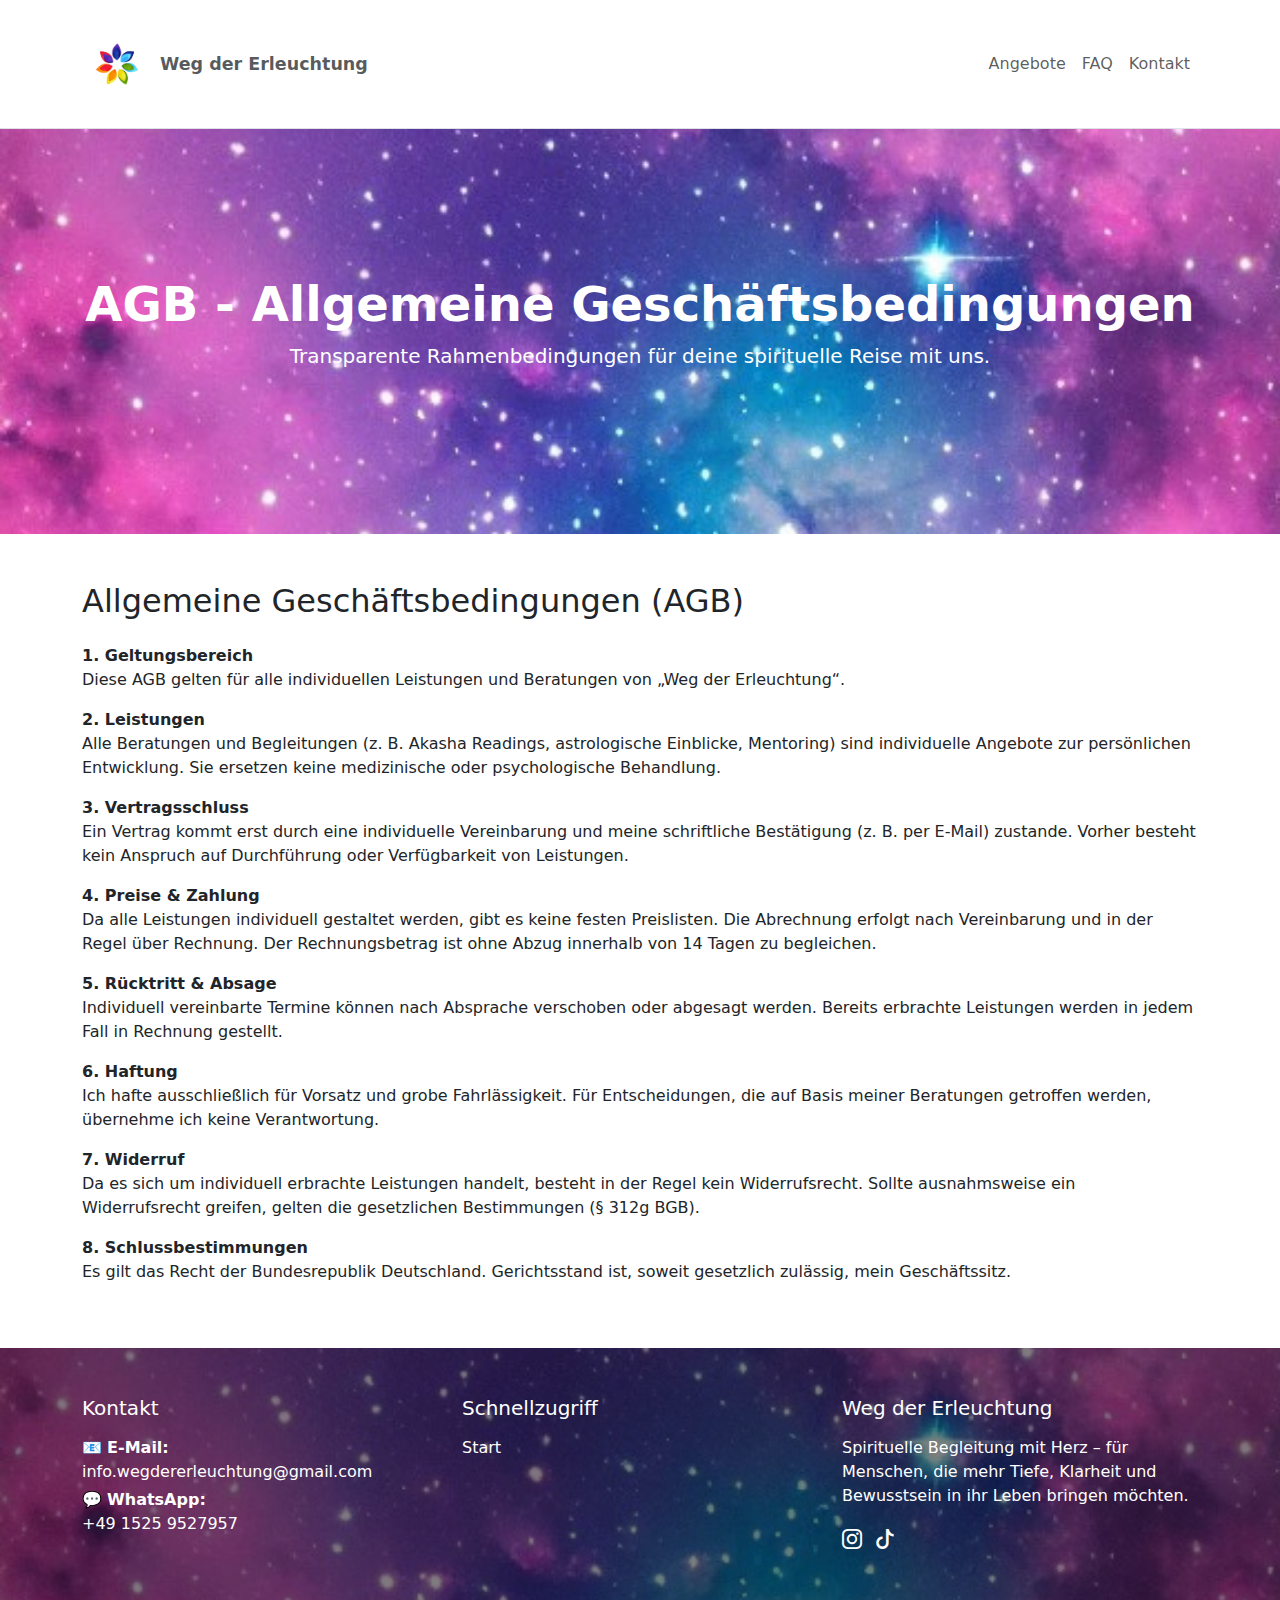
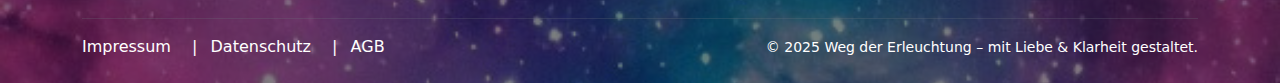
<file: agb.html>
<!DOCTYPE html>
<html lang="de">
<head>
  <meta charset="UTF-8" />
  <meta name="viewport" content="width=device-width, initial-scale=1.0" />
  <title>AGB – Weg der Erleuchtung</title>
  <meta name="description" content="Allgemeine Geschäftsbedingungen – Weg der Erleuchtung">
  <link href="https://cdn.jsdelivr.net/npm/bootstrap@5.3.3/dist/css/bootstrap.min.css" rel="stylesheet"/>
  <link href="https://cdn.jsdelivr.net/npm/bootstrap-icons@1.10.5/font/bootstrap-icons.css" rel="stylesheet"/>
  <link rel="stylesheet" href="style.css">
</head>
<body>

<!-- Header -->
<header class="py-3 border-bottom bg-white shadow-sm">
  <!-- (Header-Inhalt identisch wie auf Angebotsseite) -->
  <div class="container">
    <nav class="navbar navbar-expand-lg navbar-light">
      <a class="navbar-brand fw-bold d-flex align-items-center" href="index.html">
        <img src="logo.png" alt="Logo" height="70" class="me-2"/>
        <small class="text-muted">Weg der Erleuchtung</small>
      </a>
      <button class="navbar-toggler" type="button" data-bs-toggle="collapse" data-bs-target="#mainNavbar" aria-controls="mainNavbar" aria-expanded="false" aria-label="Toggle navigation">
        <span class="navbar-toggler-icon"></span>
      </button>
      <div class="collapse navbar-collapse justify-content-end" id="mainNavbar">
        <ul class="navbar-nav">
          <li class="nav-item"><a class="nav-link" href="index.html#produkte">Angebote</a></li>
          <li class="nav-item"><a class="nav-link" href="index.html#FAQ">FAQ</a></li>
          <li class="nav-item"><a class="nav-link" href="index.html#kontakt">Kontakt</a></li>
        </ul>
      </div>
    </nav>
  </div>
</header>

<!-- Hero -->
<section class="hero-section text-center text-white d-flex align-items-center" style="background: url('1.svg') center center / cover no-repeat; min-height: 45vh;">
  <div class="container">
    <h1 class="display-5 fw-bold">AGB - Allgemeine Geschäftsbedingungen</h1>
    <p class="lead">Transparente Rahmenbedingungen für deine spirituelle Reise mit uns.</p>
  </div>
</section>

<!-- AGB-Inhalt -->
<div class="container py-5">
  <h2 class="mb-4">Allgemeine Geschäftsbedingungen (AGB)</h2>

  <p><strong>1. Geltungsbereich</strong><br>
    Diese AGB gelten für alle individuellen Leistungen und Beratungen von „Weg der Erleuchtung“.</p>

  <p><strong>2. Leistungen</strong><br>
    Alle Beratungen und Begleitungen (z. B. Akasha Readings, astrologische Einblicke, Mentoring) sind individuelle Angebote zur persönlichen Entwicklung.
    Sie ersetzen keine medizinische oder psychologische Behandlung.</p>

  <p><strong>3. Vertragsschluss</strong><br>
    Ein Vertrag kommt erst durch eine individuelle Vereinbarung und meine schriftliche Bestätigung (z. B. per E-Mail) zustande.
    Vorher besteht kein Anspruch auf Durchführung oder Verfügbarkeit von Leistungen.</p>

  <p><strong>4. Preise & Zahlung</strong><br>
    Da alle Leistungen individuell gestaltet werden, gibt es keine festen Preislisten.
    Die Abrechnung erfolgt nach Vereinbarung und in der Regel über Rechnung.
    Der Rechnungsbetrag ist ohne Abzug innerhalb von 14 Tagen zu begleichen.</p>

  <p><strong>5. Rücktritt & Absage</strong><br>
    Individuell vereinbarte Termine können nach Absprache verschoben oder abgesagt werden.
    Bereits erbrachte Leistungen werden in jedem Fall in Rechnung gestellt.</p>

  <p><strong>6. Haftung</strong><br>
    Ich hafte ausschließlich für Vorsatz und grobe Fahrlässigkeit.
    Für Entscheidungen, die auf Basis meiner Beratungen getroffen werden, übernehme ich keine Verantwortung.</p>

  <p><strong>7. Widerruf</strong><br>
    Da es sich um individuell erbrachte Leistungen handelt, besteht in der Regel kein Widerrufsrecht.
    Sollte ausnahmsweise ein Widerrufsrecht greifen, gelten die gesetzlichen Bestimmungen (§ 312g BGB).</p>

  <p><strong>8. Schlussbestimmungen</strong><br>
    Es gilt das Recht der Bundesrepublik Deutschland. Gerichtsstand ist, soweit gesetzlich zulässig, mein Geschäftssitz.</p>
</div>

<!-- Footer -->
<footer class="text-white position-relative pt-5 pb-4" style="
    background: url('1.svg') center center / cover no-repeat;
">
  <!-- Dunkles Overlay -->
  <div class="position-absolute top-0 start-0 w-100 h-100" style="
        background: rgba(0, 0, 0, 0.5);
        z-index: 1;">
  </div>

  <!-- Footer-Inhalt -->
  <div class="container position-relative" style="z-index: 2;">
    <div class="row g-4">

      <!-- Kontakt -->
      <div class="col-md-4">
        <h5 class="mb-3">Kontakt</h5>
        <p class="mb-1">📧 <strong>E-Mail:</strong><br>
          <a href="mailto:info.wegdererleuchtung@gmail.com" class="text-white text-decoration-none">info.wegdererleuchtung@gmail.com</a>
        </p>
        <p class="mb-0">💬 <strong>WhatsApp:</strong><br>
          <a href="https://wa.me/4915259527957" class="text-white text-decoration-none">+49 1525 9527957</a>
        </p>
      </div>

      <!-- Service -->
      <div class="col-md-4">
        <h5 class="mb-3">Schnellzugriff</h5>
        <ul class="list-unstyled">
          <li><a href="index.html" class="text-white text-decoration-none">Start</a></li>
          <!--    <li><a href="#" class="text-white text-decoration-none">Support</a></li>
              <li><a href="#" class="text-white text-decoration-none">Kund:innenbereich</a></li> -->
        </ul>
      </div>

      <!-- Über mich -->
      <div class="col-md-4">
        <h5 class="mb-3">Weg der Erleuchtung</h5>
        <p class="mb-2">
          Spirituelle Begleitung mit Herz – für Menschen, die mehr Tiefe, Klarheit und Bewusstsein in ihr Leben bringen möchten.
        </p>
        <ul class="list-inline mt-3">
          <li class="list-inline-item">
            <a href="https://instagram.com/weg.der.erleuchtung" class="text-white fs-5 me-2"><i class="bi bi-instagram"></i></a>
            <a href="https://www.tiktok.com/@weg.der.erleuchtung?lang=de-DE" class="text-white fs-5 me-2"><i class="bi bi-tiktok"></i></a>

            <!--  </li>
              <li class="list-inline-item">
                  <a href="#" class="text-white fs-5"><i class="bi bi-telegram"></i></a>
              </li>
              <li class="list-inline-item">
                  <a href="#" class="text-white fs-5"><i class="bi bi-youtube"></i></a>
              </li> -->
        </ul>
      </div>

    </div>

    <hr class="border-secondary mt-5">

    <!-- Rechtliches -->
    <div class="row">
      <div class="col-md-6">
        <ul class="list-inline mb-0">
          <li class="list-inline-item"><a href="impressum.html" class="text-white text-decoration-none">Impressum</a></li>
          <li class="list-inline-item mx-2">|</li>
          <li class="list-inline-item"><a href="datenschutz.html" class="text-white text-decoration-none">Datenschutz</a></li>
          <li class="list-inline-item mx-2">|</li>
          <li class="list-inline-item"><a href="agb.html" class="text-white text-decoration-none">AGB</a></li>
        </ul>
      </div>
      <div class="col-md-6 text-md-end mt-3 mt-md-0">
        <small>&copy; 2025 Weg der Erleuchtung – mit Liebe & Klarheit gestaltet.</small>
      </div>
    </div>
  </div>
</footer>
<script src="https://cdn.jsdelivr.net/npm/bootstrap@5.3.3/dist/js/bootstrap.bundle.min.js"></script>
</body>
</html>
</file>
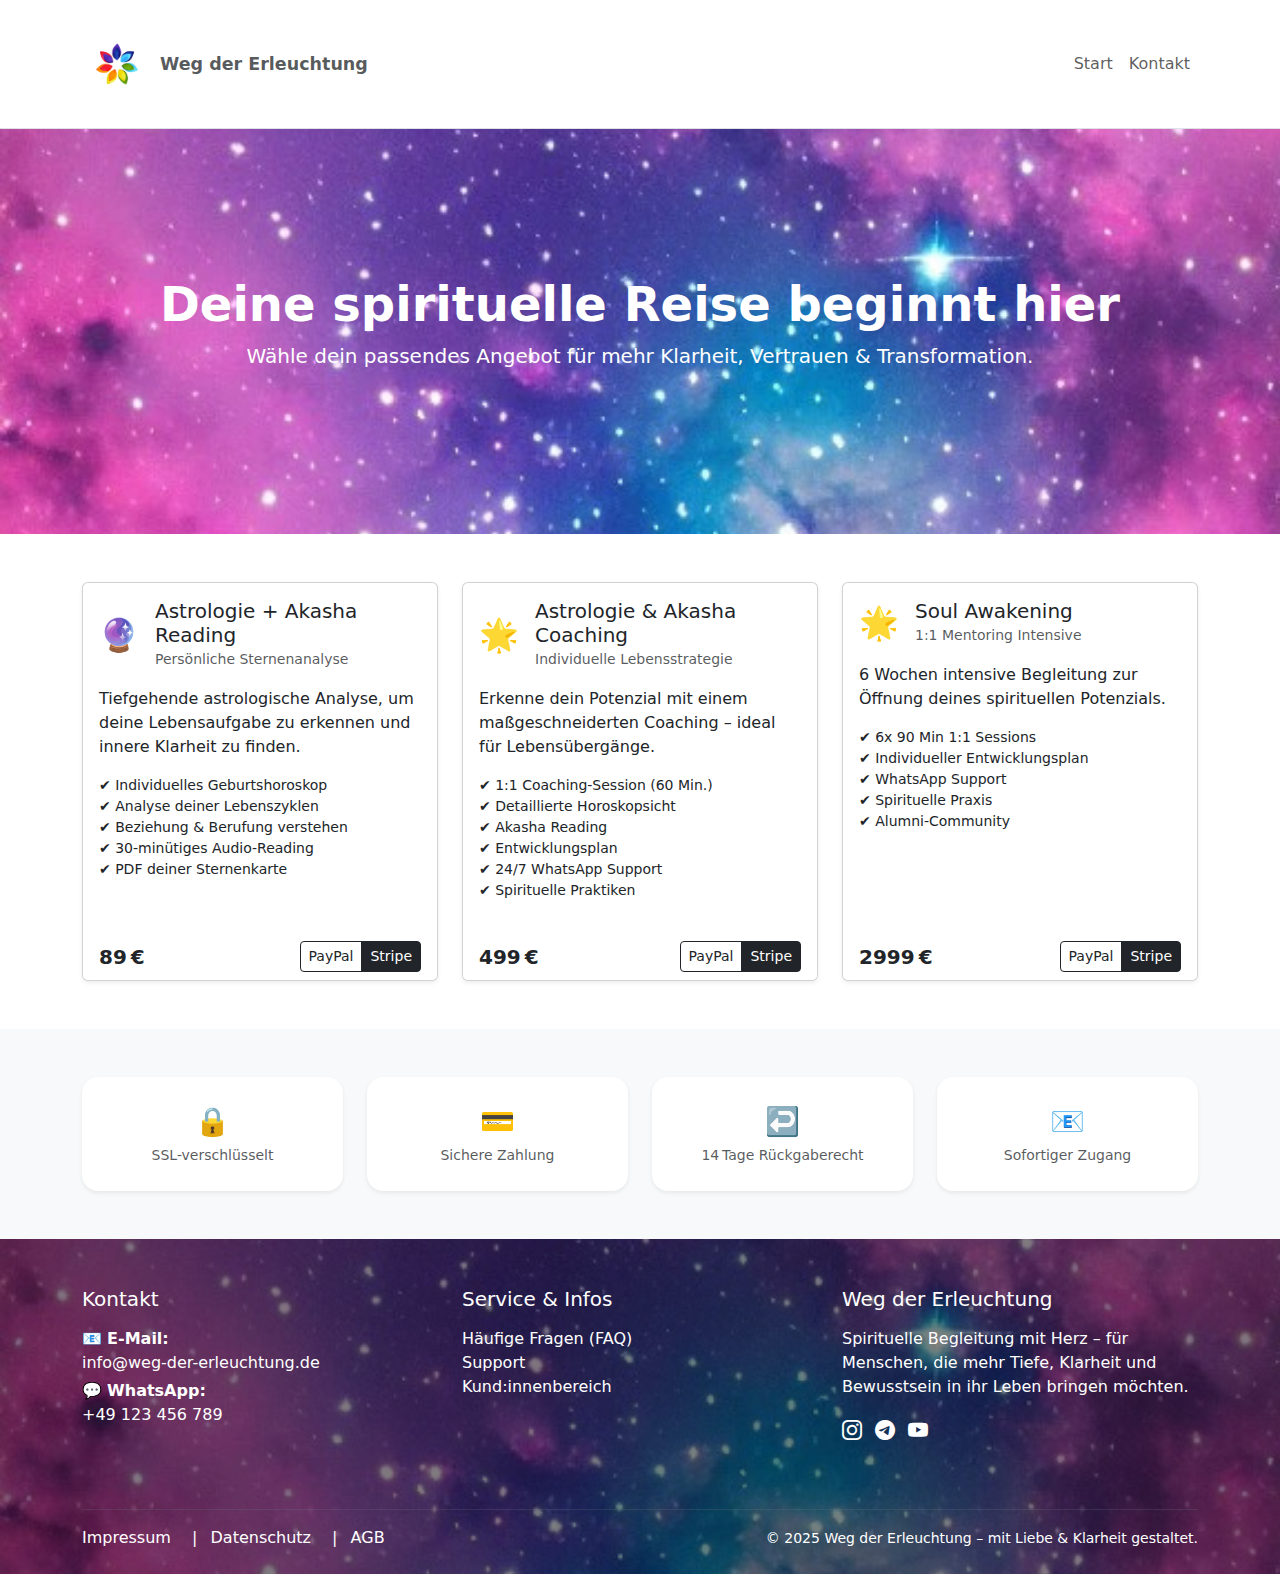
<file: angebot.html>
<!DOCTYPE html>
<html lang="de">
<head>
  <meta charset="UTF-8" />
  <meta name="viewport" content="width=device-width, initial-scale=1.0" />
  <title>Angebote – Weg der Erleuchtung</title>
  <meta name="description" content="Spirituelle Angebote – Akasha Reading, Astrologie & Mentoring für deine persönliche Transformation.">
  <link href="https://cdn.jsdelivr.net/npm/bootstrap@5.3.3/dist/css/bootstrap.min.css" rel="stylesheet"/>
  <link href="https://cdn.jsdelivr.net/npm/bootstrap-icons@1.10.5/font/bootstrap-icons.css" rel="stylesheet"/>
  <link rel="stylesheet" href="https://cdnjs.cloudflare.com/ajax/libs/font-awesome/6.5.0/css/all.min.css" />
  <link rel="stylesheet" href="style.css">
</head>
<body>

<!-- Header -->
<header class="py-3 border-bottom bg-white shadow-sm">
  <div class="container">
    <nav class="navbar navbar-expand-lg navbar-light">
      <a class="navbar-brand fw-bold d-flex align-items-center" href="index.html">
        <img src="logo.png" alt="Logo" height="70" class="me-2" />
        <small class="text-muted">Weg der Erleuchtung</small>
      </a>
      <button class="navbar-toggler" type="button" data-bs-toggle="collapse" data-bs-target="#mainNavbar" aria-controls="mainNavbar" aria-expanded="false" aria-label="Toggle navigation">
        <span class="navbar-toggler-icon"></span>
      </button>
      <div class="collapse navbar-collapse justify-content-end" id="mainNavbar">
        <ul class="navbar-nav">
          <li class="nav-item"><a class="nav-link" href="index.html">Start</a></li>
          <li class="nav-item"><a class="nav-link" href="#kontakt">Kontakt</a></li>
        </ul>
      </div>
    </nav>
  </div>
</header>

<!-- Hero -->
<section class="hero-section text-center text-white d-flex align-items-center" style="background: url('1.svg') center center / cover no-repeat; min-height: 45vh;">
  <div class="container">
    <h1 class="display-5 fw-bold">Deine spirituelle Reise beginnt hier</h1>
    <p class="lead">Wähle dein passendes Angebot für mehr Klarheit, Vertrauen & Transformation.</p>
  </div>
</section>


<!-- Produkte Section -->
<section class="py-5 bg-white" id="produkte">
  <div class="container">
    <div class="row g-4">

      <!-- 🔮 Astrologie + Akasha Reading -->
      <div class="col-md-6 col-lg-4">
        <div class="card h-100 shadow-sm">
          <div class="card-body">
            <div class="d-flex align-items-center mb-3">
              <div class="fs-2 me-3">🔮</div>
              <div>
                <h5 class="card-title mb-0">Astrologie + Akasha Reading</h5>
                <small class="text-muted">Persönliche Sternenanalyse</small>
              </div>
            </div>
            <p class="card-text">Tiefgehende astrologische Analyse, um deine Lebensaufgabe zu erkennen und innere Klarheit zu finden.</p>
            <ul class="list-unstyled small">
              <li>✔ Individuelles Geburtshoroskop</li>
              <li>✔ Analyse deiner Lebenszyklen</li>
              <li>✔ Beziehung & Berufung verstehen</li>
              <li>✔ 30-minütiges Audio-Reading</li>
              <li>✔ PDF deiner Sternenkarte</li>
            </ul>
          </div>
          <div class="card-footer bg-white border-0">
            <div class="d-flex justify-content-between align-items-center">
              <span class="fw-bold fs-5">89 €</span>
              <div class="btn-group">
                <button class="btn btn-sm btn-outline-dark">PayPal</button>
                <button class="btn btn-sm btn-dark">Stripe</button>
              </div>
            </div>
          </div>
        </div>
      </div>

      <!-- 🌟 Astrologie & Akasha Coaching -->
      <div class="col-md-6 col-lg-4">
        <div class="card h-100 shadow-sm">
          <div class="card-body">
            <div class="d-flex align-items-center mb-3">
              <div class="fs-2 me-3">🌟</div>
              <div>
                <h5 class="card-title mb-0">Astrologie & Akasha Coaching</h5>
                <small class="text-muted">Individuelle Lebensstrategie</small>
              </div>
            </div>
            <p class="card-text">Erkenne dein Potenzial mit einem maßgeschneiderten Coaching – ideal für Lebensübergänge.</p>
            <ul class="list-unstyled small">
              <li>✔ 1:1 Coaching-Session (60 Min.)</li>
              <li>✔ Detaillierte Horoskopsicht</li>
              <li>✔ Akasha Reading</li>
              <li>✔ Entwicklungsplan</li>
              <li>✔ 24/7 WhatsApp Support</li>
              <li>✔ Spirituelle Praktiken</li>
            </ul>
          </div>
          <div class="card-footer bg-white border-0">
            <div class="d-flex justify-content-between align-items-center">
              <span class="fw-bold fs-5">499 €</span>
              <div class="btn-group">
                <button class="btn btn-sm btn-outline-dark">PayPal</button>
                <button class="btn btn-sm btn-dark">Stripe</button>
              </div>
            </div>
          </div>
        </div>
      </div>

      <!-- 🌟 Soul Awakening -->
      <div class="col-md-6 col-lg-4">
        <div class="card h-100 shadow-sm">
          <div class="card-body">
            <div class="d-flex align-items-center mb-3">
              <div class="fs-2 me-3">🌟</div>
              <div>
                <h5 class="card-title mb-0">Soul Awakening</h5>
                <small class="text-muted">1:1 Mentoring Intensive</small>
              </div>
            </div>
            <p class="card-text">6 Wochen intensive Begleitung zur Öffnung deines spirituellen Potenzials.</p>
            <ul class="list-unstyled small">
              <li>✔ 6x 90 Min 1:1 Sessions</li>
              <li>✔ Individueller Entwicklungsplan</li>
              <li>✔ WhatsApp Support</li>
              <li>✔ Spirituelle Praxis</li>
              <li>✔ Alumni-Community</li>
            </ul>
          </div>
          <div class="card-footer bg-white border-0">
            <div class="d-flex justify-content-between align-items-center">
              <span class="fw-bold fs-5">2999 €</span>
              <div class="btn-group">
                <button class="btn btn-sm btn-outline-dark">PayPal</button>
                <button class="btn btn-sm btn-dark">Stripe</button>
              </div>
            </div>
          </div>
        </div>
      </div>

    </div>
  </div>
</section>

<!-- Trust-Badges -->
<section class="py-5 bg-light">
  <div class="container">
    <div class="row text-center g-4 justify-content-center">
      <div class="col-6 col-md-3">
        <div class="bg-white p-4 rounded-4 shadow-sm h-100">
          <span class="fs-3">🔒</span><br/>
          <small class="text-muted">SSL-verschlüsselt</small>
        </div>
      </div>
      <div class="col-6 col-md-3">
        <div class="bg-white p-4 rounded-4 shadow-sm h-100">
          <span class="fs-3">💳</span><br/>
          <small class="text-muted">Sichere Zahlung</small>
        </div>
      </div>
      <div class="col-6 col-md-3">
        <div class="bg-white p-4 rounded-4 shadow-sm h-100">
          <span class="fs-3">↩️</span><br/>
          <small class="text-muted">14 Tage Rückgaberecht</small>
        </div>
      </div>
      <div class="col-6 col-md-3">
        <div class="bg-white p-4 rounded-4 shadow-sm h-100">
          <span class="fs-3">📧</span><br/>
          <small class="text-muted">Sofortiger Zugang</small>
        </div>
      </div>
    </div>
  </div>
</section>


<!-- Footer -->
<footer class="text-white position-relative pt-5 pb-4" style="
    background: url('1.svg') center center / cover no-repeat;
">
  <!-- Dunkles Overlay -->
  <div class="position-absolute top-0 start-0 w-100 h-100" style="
        background: rgba(0, 0, 0, 0.5);
        z-index: 1;">
  </div>

  <!-- Footer-Inhalt -->
  <div class="container position-relative" style="z-index: 2;">
    <div class="row g-4">

      <!-- Kontakt -->
      <div class="col-md-4">
        <h5 class="mb-3">Kontakt</h5>
        <p class="mb-1">📧 <strong>E-Mail:</strong><br>
          <a href="mailto:info@weg-der-erleuchtung.de" class="text-white text-decoration-none">info@weg-der-erleuchtung.de</a>
        </p>
        <p class="mb-0">💬 <strong>WhatsApp:</strong><br>
          <a href="https://wa.me/49123456789" class="text-white text-decoration-none">+49 123 456 789</a>
        </p>
      </div>

      <!-- Service -->
      <div class="col-md-4">
        <h5 class="mb-3">Service & Infos</h5>
        <ul class="list-unstyled">
          <li><a href="#FAQ" class="text-white text-decoration-none">Häufige Fragen (FAQ)</a></li>
          <li><a href="#" class="text-white text-decoration-none">Support</a></li>
          <li><a href="#" class="text-white text-decoration-none">Kund:innenbereich</a></li>
        </ul>
      </div>

      <!-- Über mich -->
      <div class="col-md-4">
        <h5 class="mb-3">Weg der Erleuchtung</h5>
        <p class="mb-2">
          Spirituelle Begleitung mit Herz – für Menschen, die mehr Tiefe, Klarheit und Bewusstsein in ihr Leben bringen möchten.
        </p>
        <ul class="list-inline mt-3">
          <li class="list-inline-item">
            <a href="#" class="text-white fs-5"><i class="bi bi-instagram"></i></a>
          </li>
          <li class="list-inline-item">
            <a href="#" class="text-white fs-5"><i class="bi bi-telegram"></i></a>
          </li>
          <li class="list-inline-item">
            <a href="#" class="text-white fs-5"><i class="bi bi-youtube"></i></a>
          </li>
        </ul>
      </div>

    </div>

    <hr class="border-secondary mt-5">

    <!-- Rechtliches -->
    <div class="row">
      <div class="col-md-6">
        <ul class="list-inline mb-0">
          <li class="list-inline-item"><a href="#" class="text-white text-decoration-none">Impressum</a></li>
          <li class="list-inline-item mx-2">|</li>
          <li class="list-inline-item"><a href="#" class="text-white text-decoration-none">Datenschutz</a></li>
          <li class="list-inline-item mx-2">|</li>
          <li class="list-inline-item"><a href="#" class="text-white text-decoration-none">AGB</a></li>
        </ul>
      </div>
      <div class="col-md-6 text-md-end mt-3 mt-md-0">
        <small>&copy; 2025 Weg der Erleuchtung – mit Liebe & Klarheit gestaltet.</small>
      </div>
    </div>
  </div>
</footer>


<script src="https://cdn.jsdelivr.net/npm/bootstrap@5.3.3/dist/js/bootstrap.bundle.min.js"></script>
</body>
</html>
</file>
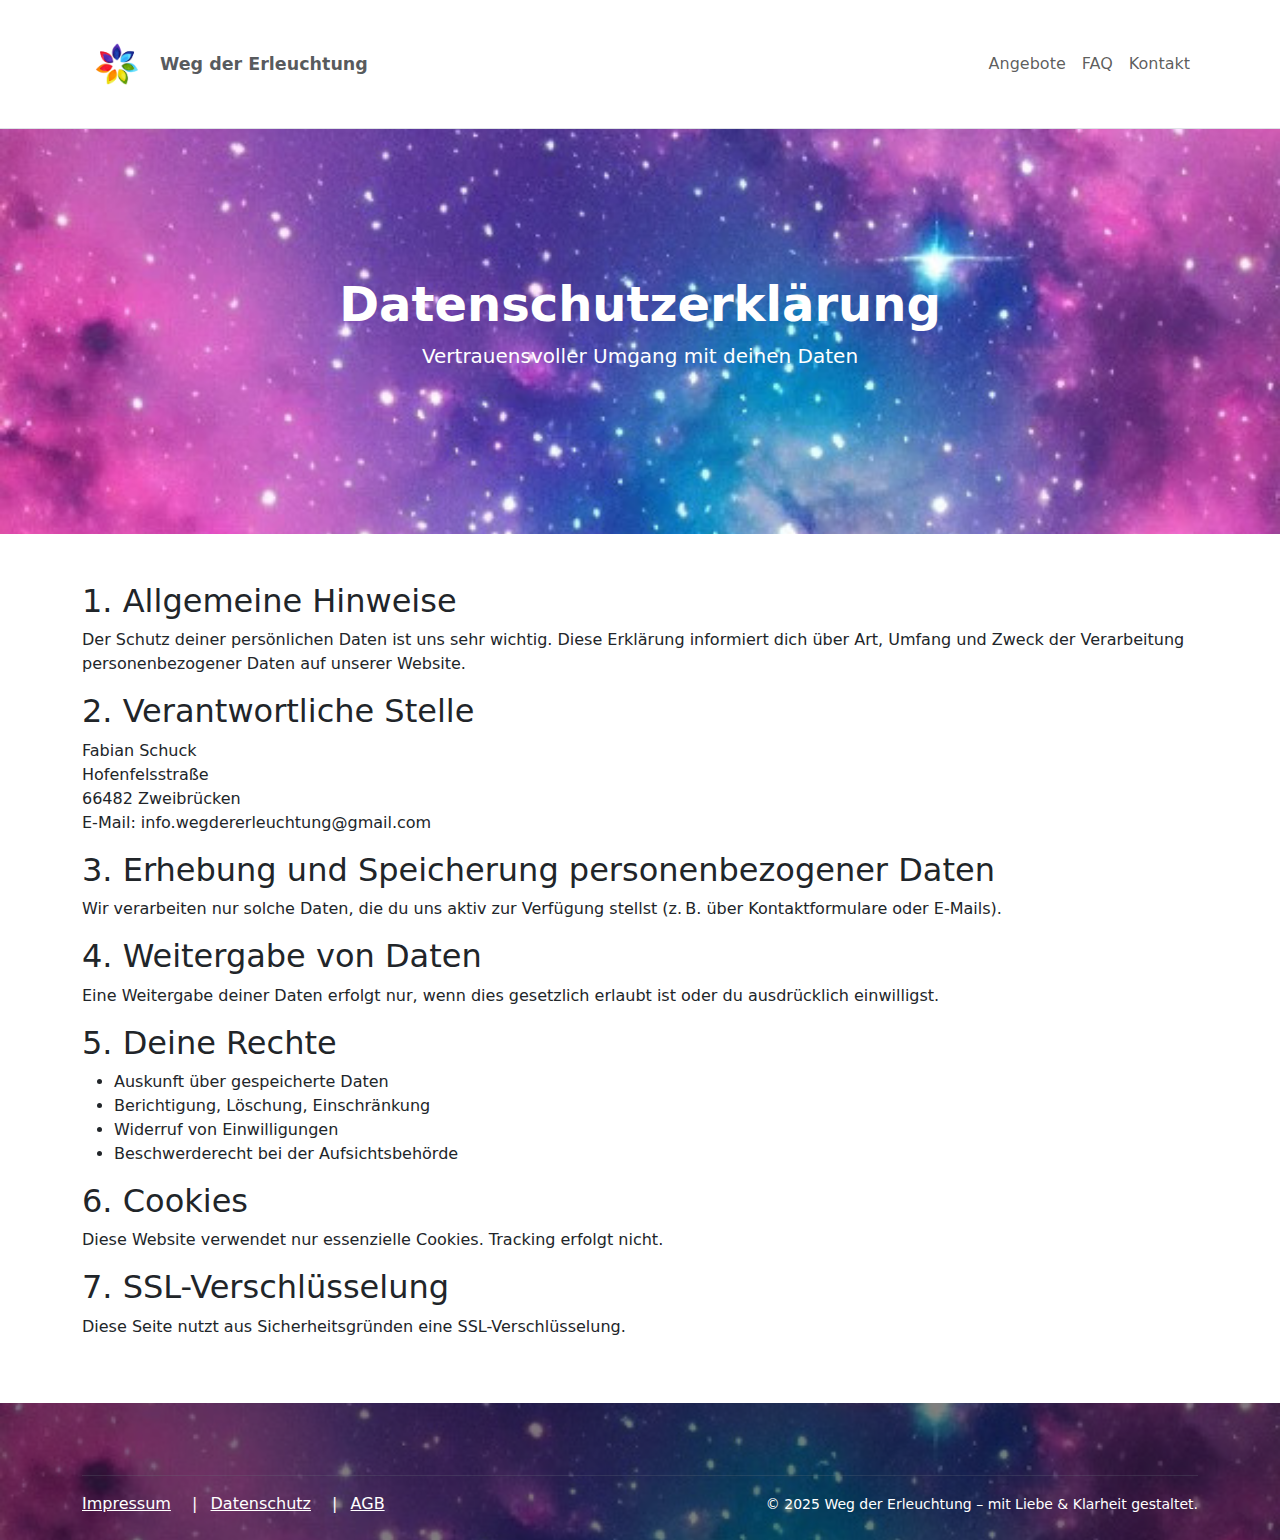
<file: datenschutz.html>
<!DOCTYPE html>
<html lang="de">
<head>
  <meta charset="UTF-8" />
  <meta name="viewport" content="width=device-width, initial-scale=1.0" />
  <title>Datenschutzerklärung – Weg der Erleuchtung</title>
  <meta name="description" content="Datenschutzerklärung – Informationen zum Umgang mit personenbezogenen Daten bei Weg der Erleuchtung.">
  <link href="https://cdn.jsdelivr.net/npm/bootstrap@5.3.3/dist/css/bootstrap.min.css" rel="stylesheet"/>
  <link href="https://cdn.jsdelivr.net/npm/bootstrap-icons@1.10.5/font/bootstrap-icons.css" rel="stylesheet"/>
  <link rel="stylesheet" href="style.css">
</head>
<body>

<!-- Header + Hero -->
<header class="py-3 border-bottom bg-white shadow-sm">
  <div class="container">
    <nav class="navbar navbar-expand-lg navbar-light">
      <a class="navbar-brand fw-bold d-flex align-items-center" href="index.html">
        <img src="logo.png" alt="Logo" height="70" class="me-2" />
        <small class="text-muted">Weg der Erleuchtung</small>
      </a>
      <button class="navbar-toggler" type="button" data-bs-toggle="collapse" data-bs-target="#mainNavbar" aria-controls="mainNavbar" aria-expanded="false" aria-label="Toggle navigation">
        <span class="navbar-toggler-icon"></span>
      </button>
      <div class="collapse navbar-collapse justify-content-end" id="mainNavbar">
        <ul class="navbar-nav">
          <li class="nav-item"><a class="nav-link" href="index.html#angebote">Angebote</a></li>
          <li class="nav-item"><a class="nav-link" href="index.html#FAQ">FAQ</a></li>
          <li class="nav-item"><a class="nav-link" href="index.html#kontakt">Kontakt</a></li>
        </ul>
      </div>
    </nav>
  </div>
</header>

<section class="hero-section text-center text-white d-flex align-items-center" style="background: url('1.svg') center center / cover no-repeat; min-height: 45vh;">
  <div class="container">
    <h1 class="display-5 fw-bold">Datenschutzerklärung</h1>
    <p class="lead">Vertrauensvoller Umgang mit deinen Daten</p>
  </div>
</section>

<!-- Datenschutz-Inhalt -->
<div class="container py-5">
  <h2>1. Allgemeine Hinweise</h2>
  <p>
    Der Schutz deiner persönlichen Daten ist uns sehr wichtig. Diese Erklärung informiert dich über Art, Umfang und Zweck der Verarbeitung personenbezogener Daten auf unserer Website.
  </p>

  <h2>2. Verantwortliche Stelle</h2>
  <p>
    Fabian Schuck<br>
    Hofenfelsstraße<br>
    66482 Zweibrücken<br>
    E-Mail: info.wegdererleuchtung@gmail.com
  </p>

  <h2>3. Erhebung und Speicherung personenbezogener Daten</h2>
  <p>
    Wir verarbeiten nur solche Daten, die du uns aktiv zur Verfügung stellst (z. B. über Kontaktformulare oder E-Mails).
  </p>

  <h2>4. Weitergabe von Daten</h2>
  <p>
    Eine Weitergabe deiner Daten erfolgt nur, wenn dies gesetzlich erlaubt ist oder du ausdrücklich einwilligst.
  </p>

  <h2>5. Deine Rechte</h2>
  <ul>
    <li>Auskunft über gespeicherte Daten</li>
    <li>Berichtigung, Löschung, Einschränkung</li>
    <li>Widerruf von Einwilligungen</li>
    <li>Beschwerderecht bei der Aufsichtsbehörde</li>
  </ul>

  <h2>6. Cookies</h2>
  <p>
    Diese Website verwendet nur essenzielle Cookies. Tracking erfolgt nicht.
  </p>

  <h2>7. SSL-Verschlüsselung</h2>
  <p>
    Diese Seite nutzt aus Sicherheitsgründen eine SSL-Verschlüsselung.
  </p>
</div>

<!-- Footer (identisch wie oben) -->
<footer class="text-white position-relative pt-5 pb-4" style="background: url('1.svg') center center / cover no-repeat;">
  <div class="position-absolute top-0 start-0 w-100 h-100" style="background: rgba(0,0,0,0.5); z-index:1;"></div>
  <div class="container position-relative" style="z-index:2;">
    <!-- Footer-Inhalt wieder gleich -->
    <div class="row g-4">
      <!-- Kontakt, Service, Über mich identisch wie in vorherigen Footern -->
      <!-- ... -->
    </div>
    <hr class="border-secondary mt-5">
    <div class="row">
      <div class="col-md-6">
        <ul class="list-inline mb-0">
          <li class="list-inline-item"><a href="impressum.html" class="text-white">Impressum</a></li>
          <li class="list-inline-item mx-2">|</li>
          <li class="list-inline-item"><a href="datenschutz.html" class="text-white">Datenschutz</a></li>
          <li class="list-inline-item mx-2">|</li>
          <li class="list-inline-item"><a href="agb.html" class="text-white">AGB</a></li>
        </ul>
      </div>
      <div class="col-md-6 text-md-end mt-3 mt-md-0">
        <small>&copy; 2025 Weg der Erleuchtung – mit Liebe & Klarheit gestaltet.</small>
      </div>
    </div>
  </div>
</footer>
<script src="https://cdn.jsdelivr.net/npm/bootstrap@5.3.3/dist/js/bootstrap.bundle.min.js"></script>
</body>
</html>
</file>
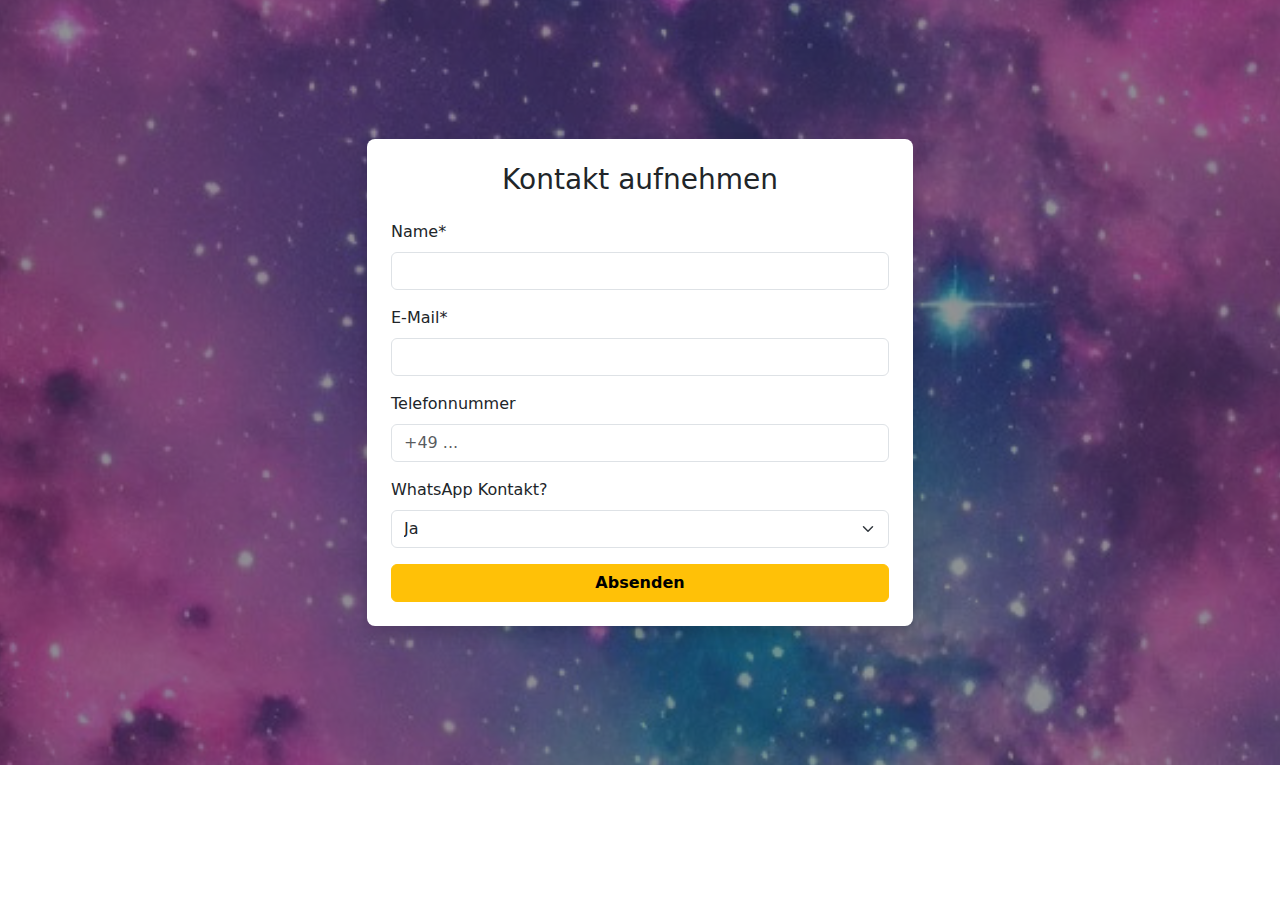
<file: form.html>
<!DOCTYPE html>
<html lang="de">
<head>
  <meta charset="UTF-8">
  <meta name="viewport" content="width=device-width, initial-scale=1">
  <title>Kontakt</title>
  <!-- Bootstrap CSS -->
  <link href="https://cdn.jsdelivr.net/npm/bootstrap@5.3.2/dist/css/bootstrap.min.css" rel="stylesheet">
</head>
<body>

<!-- Hero mit Hintergrundbild -->
<section class="position-relative d-flex align-items-center" style="background:url('1.svg') center/cover no-repeat; min-height:85vh;">
  <!-- Dunkles Overlay -->
  <div class="position-absolute top-0 start-0 w-100 h-100 bg-dark opacity-50"></div>

  <!-- Formular -->
  <div class="container position-relative">
    <div class="row justify-content-center">
      <div class="col-md-6">
        <form name="kontakt" method="POST" data-netlify="true" class="bg-white p-4 rounded-3 shadow">
          <input type="hidden" name="form-name" value="kontakt">

          <h3 class="mb-4 text-center">Kontakt aufnehmen</h3>

          <div class="mb-3">
            <label for="name" class="form-label">Name*</label>
            <input type="text" class="form-control" id="name" name="name" required>
          </div>

          <div class="mb-3">
            <label for="email" class="form-label">E-Mail*</label>
            <input type="email" class="form-control" id="email" name="email" required>
          </div>

          <div class="mb-3">
            <label for="telefon" class="form-label">Telefonnummer</label>
            <input type="tel" class="form-control" id="telefon" name="telefon" placeholder="+49 ...">
          </div>

          <div class="mb-3">
            <label for="whatsapp" class="form-label">WhatsApp Kontakt?</label>
            <select id="whatsapp" class="form-select" name="whatsapp">
              <option value="Ja">Ja</option>
              <option value="Nein">Nein</option>
            </select>
          </div>

          <div class="d-grid">
            <button type="submit" class="btn btn-warning fw-bold">Absenden</button>
          </div>
        </form>
      </div>
    </div>
  </div>
</section>

<!-- Bootstrap JS (optional) -->
<script src="https://cdn.jsdelivr.net/npm/bootstrap@5.3.2/dist/js/bootstrap.bundle.min.js"></script>
</body>
</html>
</file>
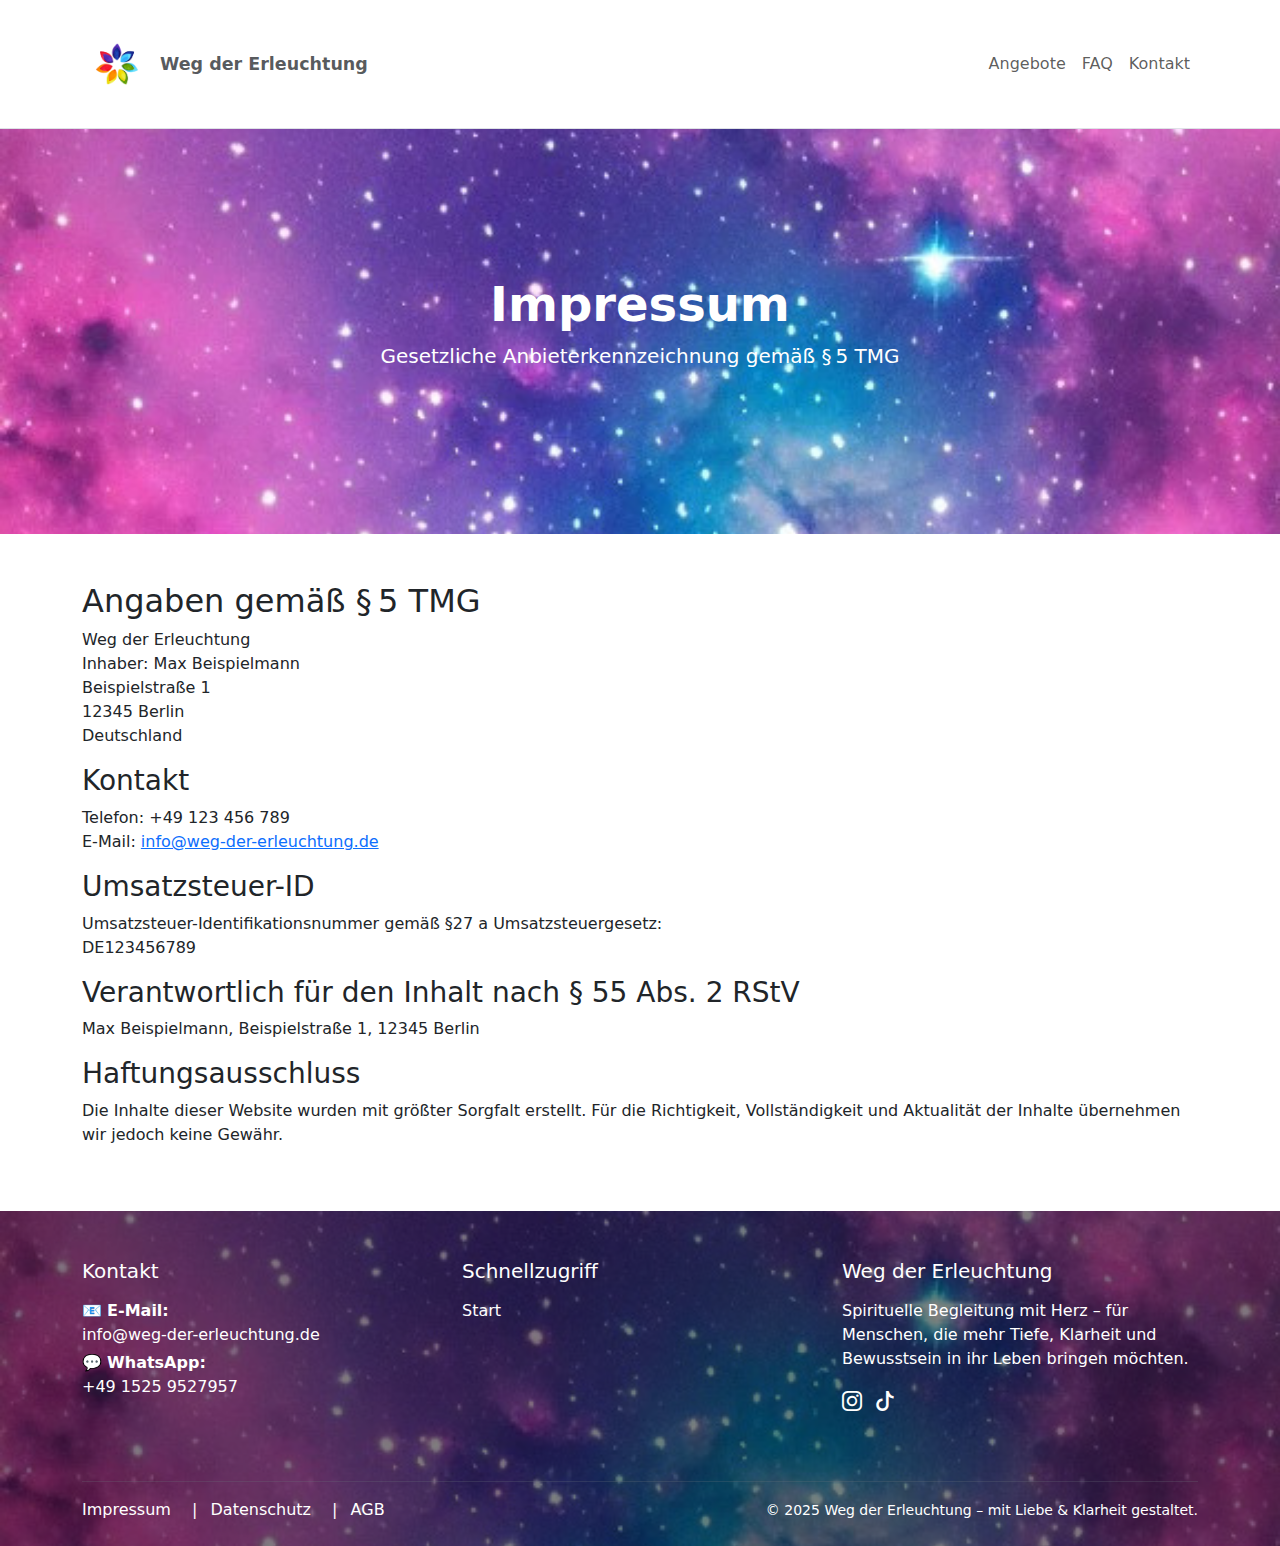
<file: impressum.html>
<!DOCTYPE html>
<html lang="de">
<head>
  <meta charset="UTF-8" />
  <meta name="viewport" content="width=device-width, initial-scale=1.0" />
  <title>Impressum – Weg der Erleuchtung</title>
  <meta name="description" content="Impressum – gesetzliche Anbieterkennzeichnung für Weg der Erleuchtung.">
  <link href="https://cdn.jsdelivr.net/npm/bootstrap@5.3.3/dist/css/bootstrap.min.css" rel="stylesheet"/>
  <link href="https://cdn.jsdelivr.net/npm/bootstrap-icons@1.10.5/font/bootstrap-icons.css" rel="stylesheet"/>
  <link rel="stylesheet" href="style.css">
</head>
<body>

<!-- Header -->
<header class="py-3 border-bottom bg-white shadow-sm">
  <div class="container">
    <nav class="navbar navbar-expand-lg navbar-light">
      <a class="navbar-brand fw-bold d-flex align-items-center" href="index.html">
        <img src="logo.png" alt="Logo" height="70" class="me-2" />
        <small class="text-muted">Weg der Erleuchtung</small>
      </a>
      <button class="navbar-toggler" type="button" data-bs-toggle="collapse" data-bs-target="#mainNavbar" aria-controls="mainNavbar" aria-expanded="false" aria-label="Toggle navigation">
        <span class="navbar-toggler-icon"></span>
      </button>
      <div class="collapse navbar-collapse justify-content-end" id="mainNavbar">
        <ul class="navbar-nav">
          <li class="nav-item"><a class="nav-link" href="index.html#angebote">Angebote</a></li>
          <li class="nav-item"><a class="nav-link" href="index.html#FAQ">FAQ</a></li>
          <li class="nav-item"><a class="nav-link" href="index.html#kontakt">Kontakt</a></li>
        </ul>
      </div>
    </nav>
  </div>
</header>

<!-- Hero -->
<section class="hero-section text-center text-white d-flex align-items-center" style="background: url('1.svg') center center / cover no-repeat; min-height: 45vh;">
  <div class="container">
    <h1 class="display-5 fw-bold">Impressum</h1>
    <p class="lead">Gesetzliche Anbieterkennzeichnung gemäß § 5 TMG</p>
  </div>
</section>

<!-- Impressum Inhalt -->
<div class="container py-5">
  <h2>Angaben gemäß § 5 TMG</h2>
  <p>
    Weg der Erleuchtung<br>
    Inhaber: Max Beispielmann<br>
    Beispielstraße 1<br>
    12345 Berlin<br>
    Deutschland
  </p>

  <h3>Kontakt</h3>
  <p>
    Telefon: +49 123 456 789<br>
    E-Mail: <a href="mailto:info@weg-der-erleuchtung.de">info@weg-der-erleuchtung.de</a>
  </p>

  <h3>Umsatzsteuer-ID</h3>
  <p>
    Umsatzsteuer-Identifikationsnummer gemäß §27 a Umsatzsteuergesetz:<br>
    DE123456789
  </p>

  <h3>Verantwortlich für den Inhalt nach § 55 Abs. 2 RStV</h3>
  <p>Max Beispielmann, Beispielstraße 1, 12345 Berlin</p>

  <h3>Haftungsausschluss</h3>
  <p>
    Die Inhalte dieser Website wurden mit größter Sorgfalt erstellt. Für die Richtigkeit, Vollständigkeit und Aktualität der Inhalte übernehmen wir jedoch keine Gewähr.
  </p>
</div>

<!-- Footer -->
<footer class="text-white position-relative pt-5 pb-4" style="
    background: url('1.svg') center center / cover no-repeat;
">
  <!-- Dunkles Overlay -->
  <div class="position-absolute top-0 start-0 w-100 h-100" style="
        background: rgba(0, 0, 0, 0.5);
        z-index: 1;">
  </div>

  <!-- Footer-Inhalt -->
  <div class="container position-relative" style="z-index: 2;">
    <div class="row g-4">

      <!-- Kontakt -->
      <div class="col-md-4">
        <h5 class="mb-3">Kontakt</h5>
        <p class="mb-1">📧 <strong>E-Mail:</strong><br>
          <a href="mailto:info@weg-der-erleuchtung.de" class="text-white text-decoration-none">info@weg-der-erleuchtung.de</a>
        </p>
        <p class="mb-0">💬 <strong>WhatsApp:</strong><br>
          <a href="https://wa.me/4915259527957" class="text-white text-decoration-none">+49 1525 9527957</a>
        </p>
      </div>

      <!-- Service -->
      <div class="col-md-4">
        <h5 class="mb-3">Schnellzugriff</h5>
        <ul class="list-unstyled">
          <li><a href="/index.html" class="text-white text-decoration-none">Start</a></li>
          <!--    <li><a href="#" class="text-white text-decoration-none">Support</a></li>
              <li><a href="#" class="text-white text-decoration-none">Kund:innenbereich</a></li> -->
        </ul>
      </div>

      <!-- Über mich -->
      <div class="col-md-4">
        <h5 class="mb-3">Weg der Erleuchtung</h5>
        <p class="mb-2">
          Spirituelle Begleitung mit Herz – für Menschen, die mehr Tiefe, Klarheit und Bewusstsein in ihr Leben bringen möchten.
        </p>
        <ul class="list-inline mt-3">
          <li class="list-inline-item">
            <a href="https://instagram.com/weg.der.erleuchtung" class="text-white fs-5 me-2"><i class="bi bi-instagram"></i></a>
            <a href="https://www.tiktok.com/@weg.der.erleuchtung?lang=de-DE" class="text-white fs-5 me-2"><i class="bi bi-tiktok"></i></a>

            <!--  </li>
              <li class="list-inline-item">
                  <a href="#" class="text-white fs-5"><i class="bi bi-telegram"></i></a>
              </li>
              <li class="list-inline-item">
                  <a href="#" class="text-white fs-5"><i class="bi bi-youtube"></i></a>
              </li> -->
        </ul>
      </div>

    </div>

    <hr class="border-secondary mt-5">

    <!-- Rechtliches -->
    <div class="row">
      <div class="col-md-6">
        <ul class="list-inline mb-0">
          <li class="list-inline-item"><a href="impressum.html" class="text-white text-decoration-none">Impressum</a></li>
          <li class="list-inline-item mx-2">|</li>
          <li class="list-inline-item"><a href="datenschutz.html" class="text-white text-decoration-none">Datenschutz</a></li>
          <li class="list-inline-item mx-2">|</li>
          <li class="list-inline-item"><a href="agb.html" class="text-white text-decoration-none">AGB</a></li>
        </ul>
      </div>
      <div class="col-md-6 text-md-end mt-3 mt-md-0">
        <small>&copy; 2025 Weg der Erleuchtung – mit Liebe & Klarheit gestaltet.</small>
      </div>
    </div>
  </div>
</footer>



<script src="https://cdn.jsdelivr.net/npm/bootstrap@5.3.3/dist/js/bootstrap.bundle.min.js"></script>
</body>
</html>
</file>
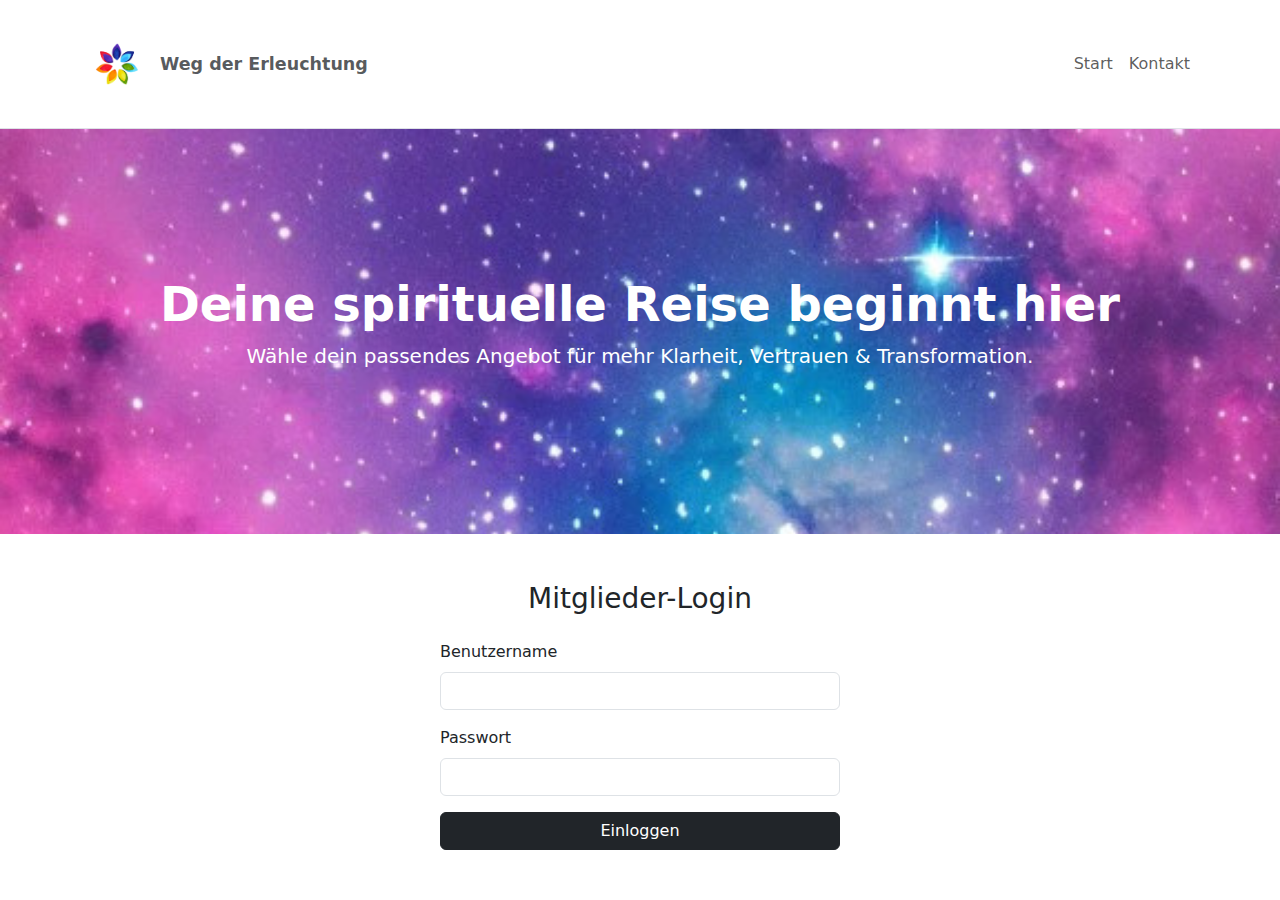
<file: login.html>
<!DOCTYPE html>
<html lang="de">
<head>
  <meta charset="UTF-8" />
  <meta name="viewport" content="width=device-width, initial-scale=1.0" />
  <title>Angebote – Weg der Erleuchtung</title>
  <meta name="description" content="Spirituelle Angebote – Akasha Reading, Astrologie & Mentoring für deine persönliche Transformation.">
  <link href="https://cdn.jsdelivr.net/npm/bootstrap@5.3.3/dist/css/bootstrap.min.css" rel="stylesheet"/>
  <link href="https://cdn.jsdelivr.net/npm/bootstrap-icons@1.10.5/font/bootstrap-icons.css" rel="stylesheet"/>
  <link rel="stylesheet" href="https://cdnjs.cloudflare.com/ajax/libs/font-awesome/6.5.0/css/all.min.css" />
  <link rel="stylesheet" href="style.css">
</head>
<body>

<!-- Header -->
<header class="py-3 border-bottom bg-white shadow-sm">
  <div class="container">
    <nav class="navbar navbar-expand-lg navbar-light">
      <a class="navbar-brand fw-bold d-flex align-items-center" href="index.html">
        <img src="logo.png" alt="Logo" height="70" class="me-2" />
        <small class="text-muted">Weg der Erleuchtung</small>
      </a>
      <button class="navbar-toggler" type="button" data-bs-toggle="collapse" data-bs-target="#mainNavbar" aria-controls="mainNavbar" aria-expanded="false" aria-label="Toggle navigation">
        <span class="navbar-toggler-icon"></span>
      </button>
      <div class="collapse navbar-collapse justify-content-end" id="mainNavbar">
        <ul class="navbar-nav">
          <li class="nav-item"><a class="nav-link" href="index.html">Start</a></li>
          <li class="nav-item"><a class="nav-link" href="#kontakt">Kontakt</a></li>
        </ul>
      </div>
    </nav>
  </div>
</header>

<!-- Hero -->
<section class="hero-section text-center text-white d-flex align-items-center" style="background: url('1.svg') center center / cover no-repeat; min-height: 45vh;">
  <div class="container">
    <h1 class="display-5 fw-bold">Deine spirituelle Reise beginnt hier</h1>
    <p class="lead">Wähle dein passendes Angebot für mehr Klarheit, Vertrauen & Transformation.</p>
  </div>
</section>

<section class="container my-5" id="login">
  <h3 class="text-center mb-4">Mitglieder-Login</h3>
  <form id="loginForm" class="mx-auto" style="max-width: 400px;">
    <div class="mb-3">
      <label for="username" class="form-label">Benutzername</label>
      <input type="text" id="username" class="form-control" required />
    </div>
    <div class="mb-3">
      <label for="password" class="form-label">Passwort</label>
      <input type="password" id="password" class="form-control" required />
    </div>
    <button type="submit" class="btn btn-dark w-100">Einloggen</button>
    <p id="loginError" class="text-danger mt-3 text-center" style="display: none;">Falsche Zugangsdaten</p>
  </form>
</section>


<script>
document.getElementById("loginForm").addEventListener("submit", function (e) {
  e.preventDefault();

  const username = document.getElementById("username").value.trim();
  const password = document.getElementById("password").value.trim();

  fetch("https://sheet.best/api/sheets/DEINE-ID-HIER") // Ersetze mit deiner echten Sheet.best-URL
    .then((res) => res.json())
    .then((data) => {
      const user = data.find(u => u.username === username && u.password === password);

      if (user) {
        // Login erfolgreich
        localStorage.setItem("loggedInUser", JSON.stringify(user));
        window.location.href = "dashboard.html"; // Zielseite für eingeloggte Nutzer:innen
      } else {
        // Fehleranzeige
        document.getElementById("loginError").style.display = "block";
      }
    })
    .catch((err) => {
      console.error("Fehler beim Abrufen der Daten:", err);
    });
});
</script>

</body>
</file>
<file: style.css>
.modal.show {
      display: block;
      background-color: rgba(0, 0, 0, 0.5);
    }
    .modal-content {
      max-width: 90%;
      background: white;
      margin: 10% auto;
      padding: 1rem;
      border-radius: 8px;
      text-align: center;
    }
    .modal-btn {
      margin-top: 1rem;
      padding: 0.5rem 1rem;
    }

    .testimonial-box {
      transition: all 0.3s ease-in-out;
    }
    .testimonial-box:hover {
      transform: translateY(-5px);
      box-shadow: 0 10px 25px rgba(0, 0, 0, 0.1);
    }

    .carousel-control-prev-icon,
    .carousel-control-next-icon {
      background-color: transparent;
      filter: invert(48%) sepia(93%) saturate(748%) hue-rotate(1deg) brightness(101%) contrast(101%);
    }

.icon-circle {
    background: #f3f4f6;
    border-radius: 50%;
    width: 60px;
    height: 60px;
    display: flex;
    align-items: center;
    justify-content: center;
  }
</file>
